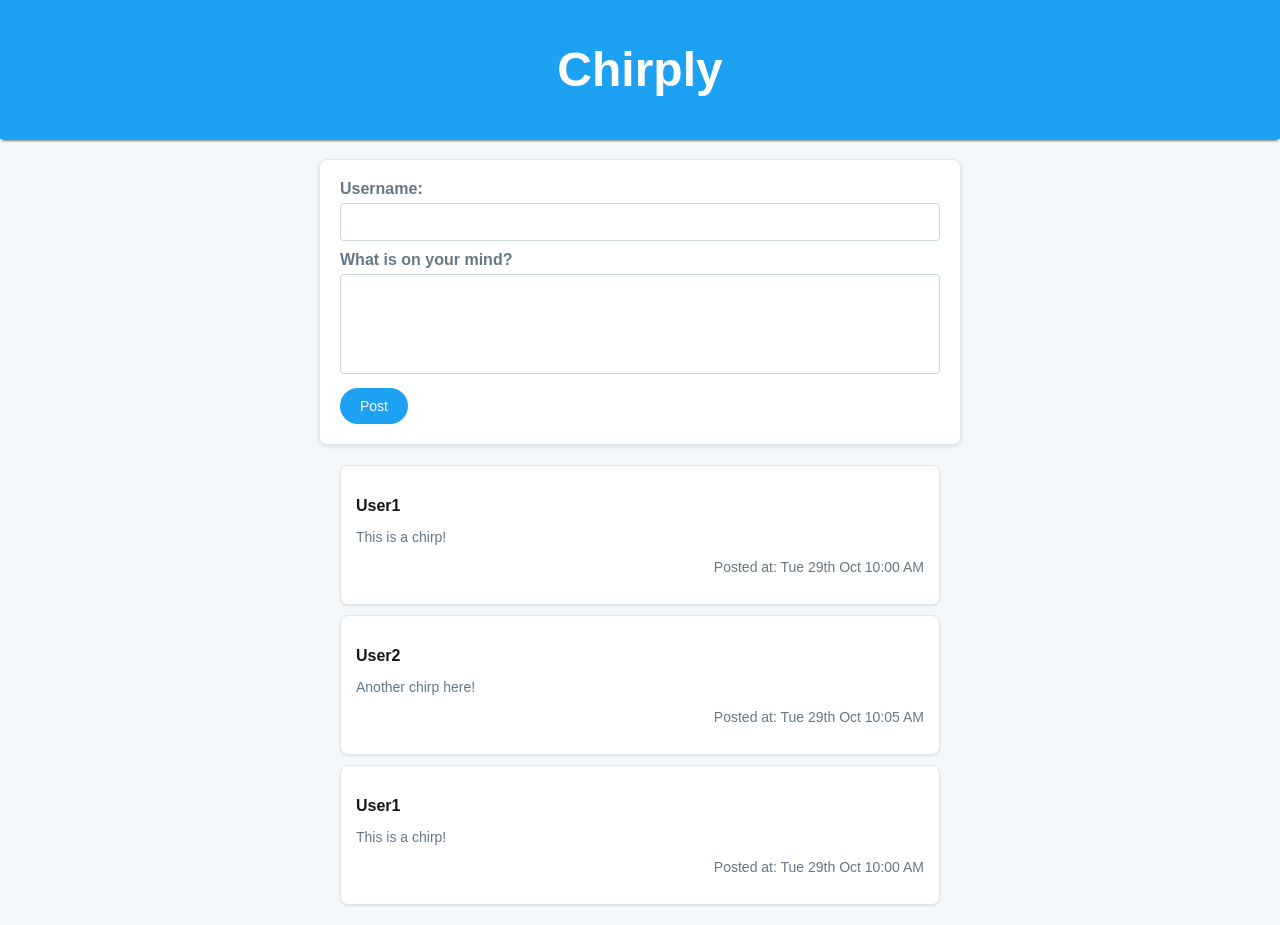
<file: part3/public/index.html>
<!DOCTYPE html>
<html lang="en">
  <head>
    <meta charset="UTF-8" />
    <meta name="viewport" content="width=device-width, initial-scale=1.0" />
    <title>Chirply</title>
    <link rel="stylesheet" href="style.css" />
    <script type="module" src="script.js"></script>
  </head>
  <body>
    <header>
      <h1>Chirply</h1>
    </header>
    <main>
      <form id="post-form">
        <label for="username">Username:</label>
        <input type="text" id="username" name="username" />
        <label for="content">What is on your mind?</label>
        <textarea id="content" name="content"></textarea>
        <button type="submit">Post</button>
      </form>
      <div id="timeline">
        <div class="chirp">
          <h3 class="username">User1</h3>
          <p class="content">This is a chirp!</p>
          <p class="posted_at">Posted at: Tue 29th Oct 10:00 AM</p>
        </div>
        <div class="chirp">
          <h3 class="username">User2</h3>
          <p class="content">Another chirp here!</p>
          <p class="posted_at">Posted at: Tue 29th Oct 10:05 AM</p>
        </div>
        <div class="chirp">
          <h3 class="username">User1</h3>
          <p class="content">This is a chirp!</p>
          <p class="posted_at">Posted at: Tue 29th Oct 10:00 AM</p>
        </div>
      </div>
    </main>
  </body>
</html>
</file>
<file: part3/public/style.css>
/* general styles */
body {
    font-family: 'Arial', sans-serif;
    background-color: #f5f8fa;
    margin: 0;
    padding: 0;
    color: #14171a;
}

header {
    background-color: #1da1f2;
    color: white;
    padding: 10px 0;
    text-align: center;
    font-size: 24px;
    box-shadow: 0 4px 2px -2px gray;
}

/* form styling */
form {
    background-color: #fff;
    border: 1px solid #e1e8ed;
    border-radius: 8px;
    margin: 20px auto;
    padding: 20px;
    max-width: 600px;
    box-shadow: 0 2px 4px rgba(0, 0, 0, 0.1);
}

label {
    font-weight: bold;
    color: #657786;
    display: block;
    margin-bottom: 5px;
}

input[type="text"], textarea {
    width: 100%;
    padding: 10px;
    margin-bottom: 10px;
    border: 1px solid #ccd6dd;
    border-radius: 4px;
    box-sizing: border-box;
    font-size: 14px;
}

textarea {
    resize: none;
    height: 100px;
}

button {
    background-color: #1da1f2;
    color: white;
    border: none;
    padding: 10px 20px;
    border-radius: 20px;
    cursor: pointer;
    font-size: 14px;
    transition: background-color 0.3s ease;
}

button:hover {
    background-color: #1991da;
}

/* timeline and chirps styling */
#timeline {
    max-width: 600px;
    margin: 20px auto;
    background-color: #f5f8fa;
}

.chirp {
    background-color: #fff;
    border: 1px solid #e1e8ed;
    border-radius: 8px;
    margin: 10px 0;
    padding: 15px;
    box-shadow: 0 1px 2px rgba(0, 0, 0, 0.1);
}

.chirp h3 {
    font-size: 16px;
    color: #14171a;
    margin-bottom: 5px;
}

.chirp p {
    font-size: 14px;
    color: #657786;
}

.posted_at {
    font-size: 12px;
    color: #aab8c2;
    text-align: right;
}
</file>
